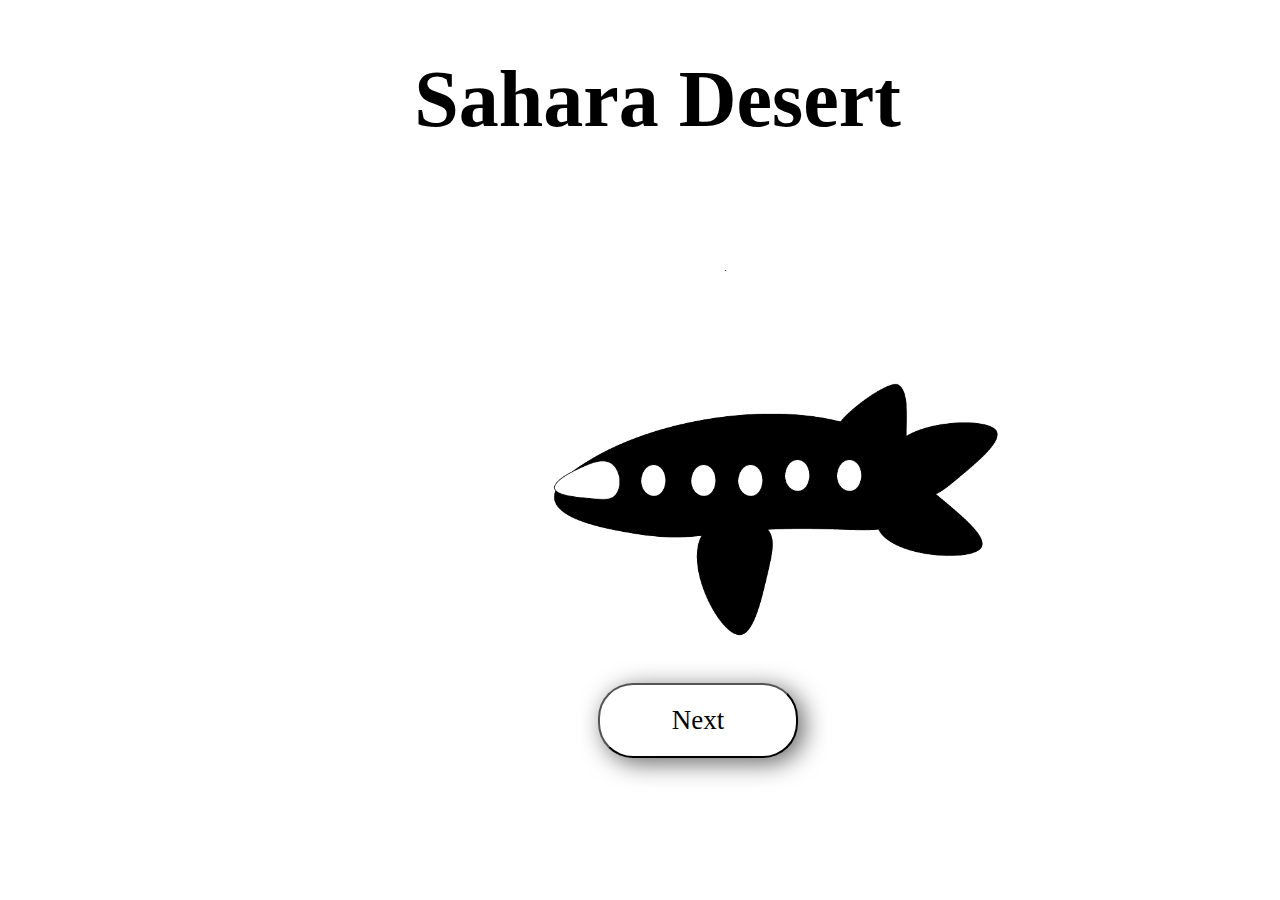
<file: interactive-comic/desert.html>
<!DOCTYPE html>
<html lang="en" dir="ltr">
  <head>
    <meta charset="utf-8">
    <link rel="stylesheet" href="choicestyle.css">
    <title>Sahara Desert</title>
  </head>
  <body>

    <div id="title">
      <h1>Sahara Desert</h1>
    </div>

    <div class="page" id="page0">
      <img src="images/page-10.png">
            <button id="nextPage">Next</button>
    </div>

    <div class="page" id="page1">
      <img src="images/Image2.jpg">
      <div class="captions">
        <div id="caption2">
            <p>The Sahara Desert is the largest hot desert in the world. Located on the African continent, its vast size spans into 10 countries, and houses over 4 million people and 70 species of animals. </p>
            <p> "I just rode the camels and watched the sun set! I can feel the sand slipping through my fingers. Falling from my hands back down to the earth only to be shifted by the winds for someone else to enjoy" - Ivy's Travel Journal March, 2019</p>
        </div>
      </div>
      <button id="nextPage2">Next</button>
    </div>


    <div class="page" id="page2">
      <img src="images/page-9.png">
        <div class="captions">
          <div id ="caption 8">
            <p>Where do I go?</p>
          </div>
        </div>
        <div class ="choices">
          <div class = "choice">
            <button onClick="window.location='rainforest.html';">Amazon Rainforest</button>
          </div>
          <div class = "choice">
            <button onClick="window.location='reef.html';">Great Barrier Reef</button>
          </div>
          <div class = "choice">
            <button onClick="window.location='return.html';">Back home</button>
          </div>
        </div>
      </div>
    <script src="choicescript.js" charset="utf-8"></script>

  </body>
</html>
</file>
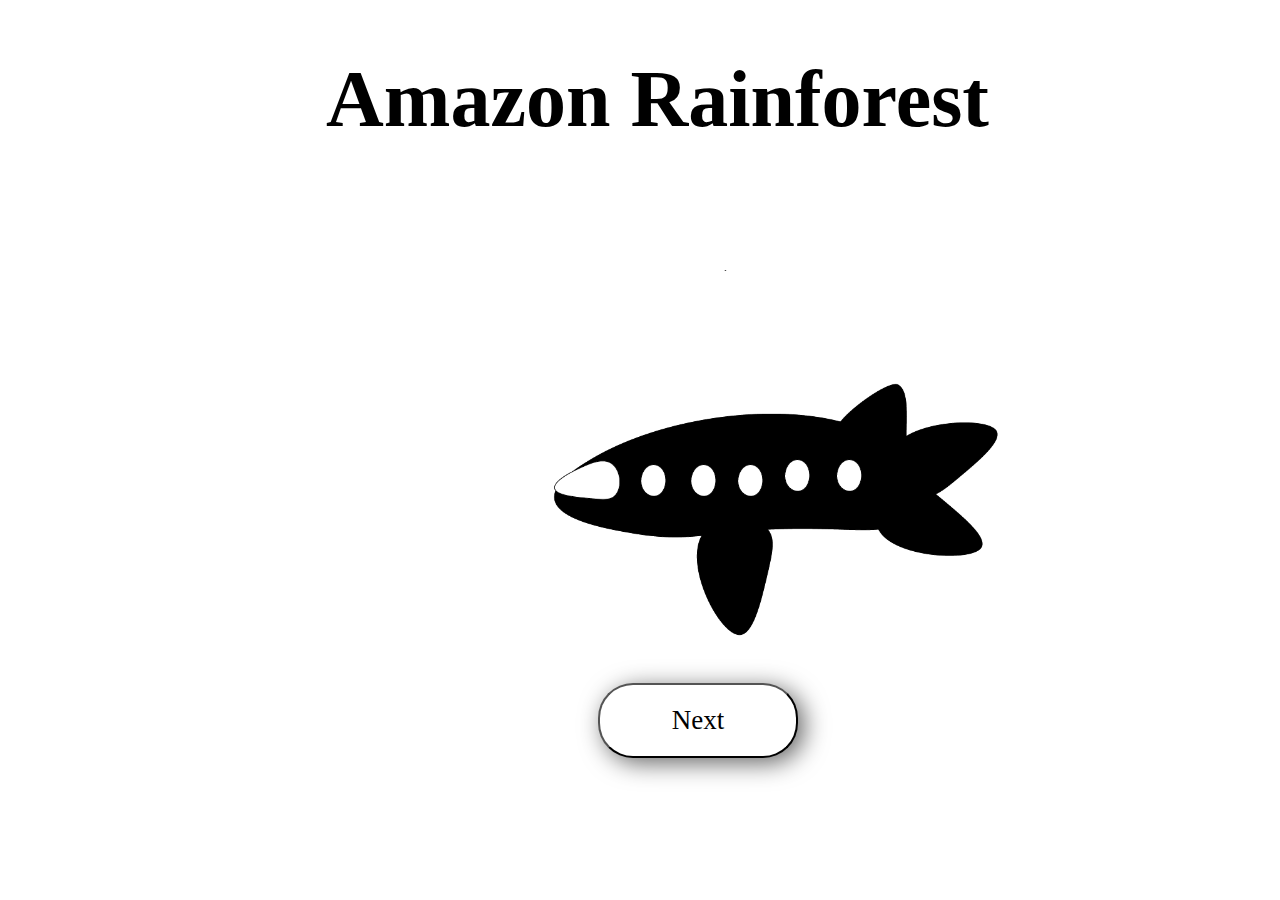
<file: interactive-comic/rainforest.html>
<!DOCTYPE html>
<html lang="en" dir="ltr">
  <head>
    <meta charset="utf-8">
    <link rel="stylesheet" href="choicestyle.css">
    <title>Unplugged?</title>
  </head>
  <body>

    <div id="title">
      <h1>Amazon Rainforest</h1>
    </div>

    <div class="page" id="page0">
      <img src="images/page-10.png">
            <button id="nextPage">Next</button>
    </div>

    <div class="page" id="page1">
      <img src="images/Image3.jpg">
      <div class="captions">
        <div id="caption2">
          <p>The Amazon Rainforest. One of the most picturesque landscapes in the entire world. Breathtaking views across the canopy layer reveal a diverse ecosystem, pristine landscapes and numerous opportunities to engage with nature. </p>
          <p> "I felt each and every drop of water cascade over my face! Such a refreshing end to a hike through the forest - Ivy's Travel Journal March, 2019" </p>
        </div>
      </div>
      <button id="nextPage2">Next</button>
    </div>


    <div class="page" id="page2">
      <img src="images/Image3.jpg">
        <div class="captions">
          <div id ="caption 8">
            <p>Where do I go?</p>
          </div>
        </div>
          <div class="choices">
            <div class = "choice">
              <button onClick="window.location='reef.html';">Great Barrier Reef</button>
            </div>
            <div class = "choice">
              <button onClick="window.location='return.html';">Back Home</button>
            </div>
            <div class = "choice">
              <button onClick="window.location='desert.html';">Sahara Desert</button>
            </div>
        </div>

    <script src="choicescript.js" charset="utf-8"></script>

  </body>
</html>
</file>
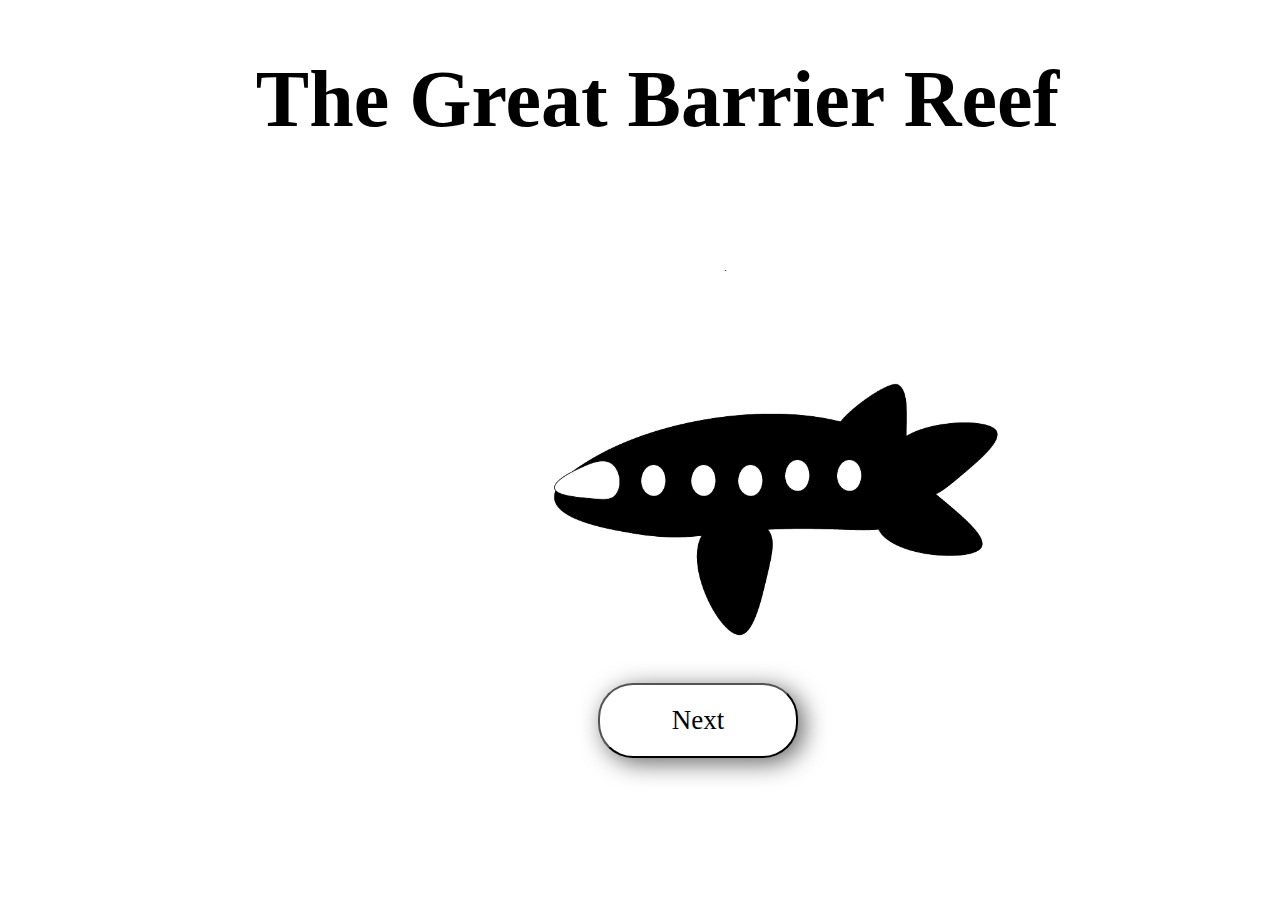
<file: interactive-comic/reef.html>
<!DOCTYPE html>
<html lang="en" dir="ltr">
  <head>
    <meta charset="utf-8">
    <link rel="stylesheet" href="choicestyle.css">
    <title>Unplugged?</title>
  </head>
  <body>

    <div id="title">
      <h1>The Great Barrier Reef</h1>
    </div>

    <div class="page" id="page0">
      <img src="images/page-10.png">
            <button id="nextPage">Next</button>
    </div>

    <div class="page" id="page1">
      <img src="images/Image1.jpg">
      <div class="captions">
        <div id="caption2">
          <p>The Great Barrier Reef finds its home off the north-eastern coast of Queensland, Australia. Australia is known for their wildlife and The Great Barrier Reef certainly does not disappoint! With over 1.4 miles of pure eco-system housing a range of colorful fish, hard and soft coral as well as turles, dolphins, and sharks, the Great Barrier Reef is definitely not one to miss!</p>
          <p> "I cannot believe I just swam with real life sea turtles! What a rush of adrenaline! - Ivy's Travel Journal, March 2019" </p>
        </div>
      </div>
      <button id="nextPage2">Next</button>
    </div>


    <div class="page" id="page2">
      <img src="images/page-9.png">
        <div class="captions">
          <div id ="caption 8">
            <p>Where do I go?</p>
          </div>
        </div>
        <div class ="choices">
          <div class = "choice">
            <button onClick="window.location='return.html';">Back Home</button>
          </div>
          <div class = "choice">
            <button onClick="window.location='desert.html';">Sahara Desert</button>
          </div>
          <div class= "choice">
            <button onClick="window.location='rainforest.html';">Amazon Rainforest</button>
          </div>
        </div>
      </div>

    <script src="choicescript.js" charset="utf-8"></script>

  </body>
</html>
</file>
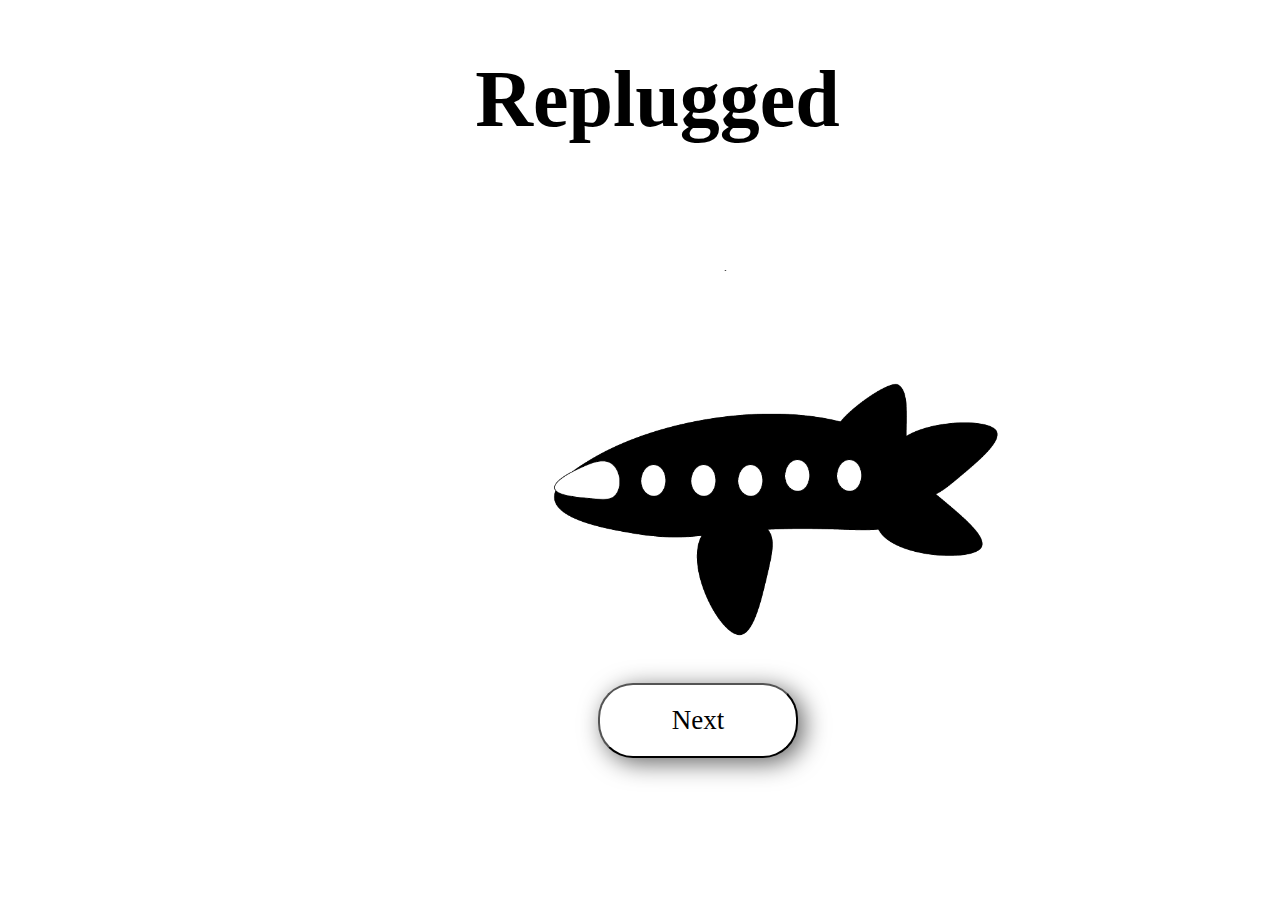
<file: interactive-comic/return.html>
<!DOCTYPE html>
<html lang="en" dir="ltr">
  <head>
    <meta charset="utf-8">
    <link rel="stylesheet" href="choicestyle.css">
    <title>Replugged</title>
  </head>
  <body>

    <div id="title">
      <h1>Replugged</h1>
    </div>

    <div class="page" id="page0">
      <img src="images/page-10.png">
            <button id="nextPage">Next</button>
    </div>

    <div class="page" id="page1">
      <img src="images/Image4.jpg">
      <div class="captions">
        <div id="caption2">
          <p>"Gazing out around New York City, I realized that I did emphasize too much of my time on social media. However, by exploring the Sahara Desert, Great Barrier Reef and the Amazon Rainforest, I have been provided the reconnection to natue I longed for...Love Ivy" - Ivy's Travel Journal March 2019.</p>
        </div>
      </div>
      <button id="nextPage2">Next</button>
    </div>

    <div class="page" id="page2">
      <div class="captions">
        <div id="caption3">
          <div class="typewriter">
          <p>In the end, its not so much of a choice.</p>
          <p>It's just about creating a balance.</p>
        </div>
        </div>
      </div>
    </div>

    <script src="choicescript.js" charset="utf-8"></script>

  </body>
</html>
</file>
<file: interactive-comic/choicestyle.css>
body {
  background:white;
  color:black;
  font-size:25px;
}

.page {
  display:none;
  height:50%
  vertical-align:middle;
  align-content: center;
  align-items: center;
  margin:auto;
}

img {
  display:flex;
  align-items:center;
  max-width:750px;
  max-height: 900px
  align-content: center;
}

.choices{
  display:inline-block;
  flex-direction:row;
  	position:relative;
  	display:flex;
  	flex-wrap: wrap;
  	align-items:center;
  	justify-content: center;
    top: 100px;
    left: 120px;

}
.choice {
display:inline-block;
flex-direction: row;
flex-wrap:wrap;
padding: 30px;
justify-content: center;
align-items: flex-start;
margin: 5px;
}



#title {
  flex-direction: column;
  text-align: center;
  color:black;
  font-family:"Futura";
  font-size:40px;
  margin-top:50px;
  margin-left:35px;

}


.captions {
  display: flex;
  flex-direction: row;
  align-content: center;
  color:black;
  font-family:"Futura";
  font-size:25px;
  top:90px;
  left:25px;
  width: 650px;
}


button {
  display:fixed;
  font-size:1em;
  background:white;
  color:black;
  /* margin-top:12%; */
  margin-left:60%;
  -webkit-border-radius: 35;
  -moz-border-radius: 35;
  border-radius: 35px;
  -webkit-box-shadow: 6px 5px 24px #666666;
  -moz-box-shadow: 6px 5px 24px #666666;
  box-shadow: 6px 5px 24px #666666;
  font-family: "Futura";
    color: black;
    font-size: 27px;
    padding: 20px;
    width:200px;
    /* align-content:center; */
    /* text-align: center; */
    /* margin-left:625px; */
    margin: auto;

}
button:hover {
      background-color:black;
      color: white;
 }


#page0 {
 display:block;
 position:absolute;
 width:150px;
 top:30%;
 left:35%;
}

#page1 {
  flex:none;
  position:absolute;
  width:150px;
  top:30%;
  left:35%;
}

#page2 {
  flex:none;
  position:absolute;
  width:150px;
  top:30%;
  left:35%;
}

#page3 {
  flex:none;
  position:absolute;
  width:150px;
  top:30%;
  left:35%;
}

.typewriter p {
  color: #000;
  font-family: Futura;
  overflow: hidden;
  border-right: .15em solid black;
  white-space: nowrap;
  margin:auto;
  letter-spacing: .15em;
  animation:
    typing 4.5s steps(30, end),
    blink-caret .5s step-end 2.5;
    border-right: .15em solid transparent;
}

@keyframes typing {
  from { width: 0 }
  to { width: 100% }
}

@keyframes blink-caret {
  from, to { border-color: transparent }
  50% { border-color: black }
}

#intro {
    display: block;
    flex-direction: row;
    text-align: center;
    color:black;
    font-family:"Futura";
    font-size:25px;
    margin-top:120px;
    margin-left:35px;
}

#nextPage{
  margin-left:100%;
}

#nextPage2{
  margin-left:100%;
}

#nextPage3{
  margin-left:100%;
}

#nextPage4{
  margin-left:100%;
}

#nextPage5{
  margin-left:100%;
}

#nextPage6{
  margin-left:100%;
}

#nextPage7{
  margin-left:100%;
}
</file>
